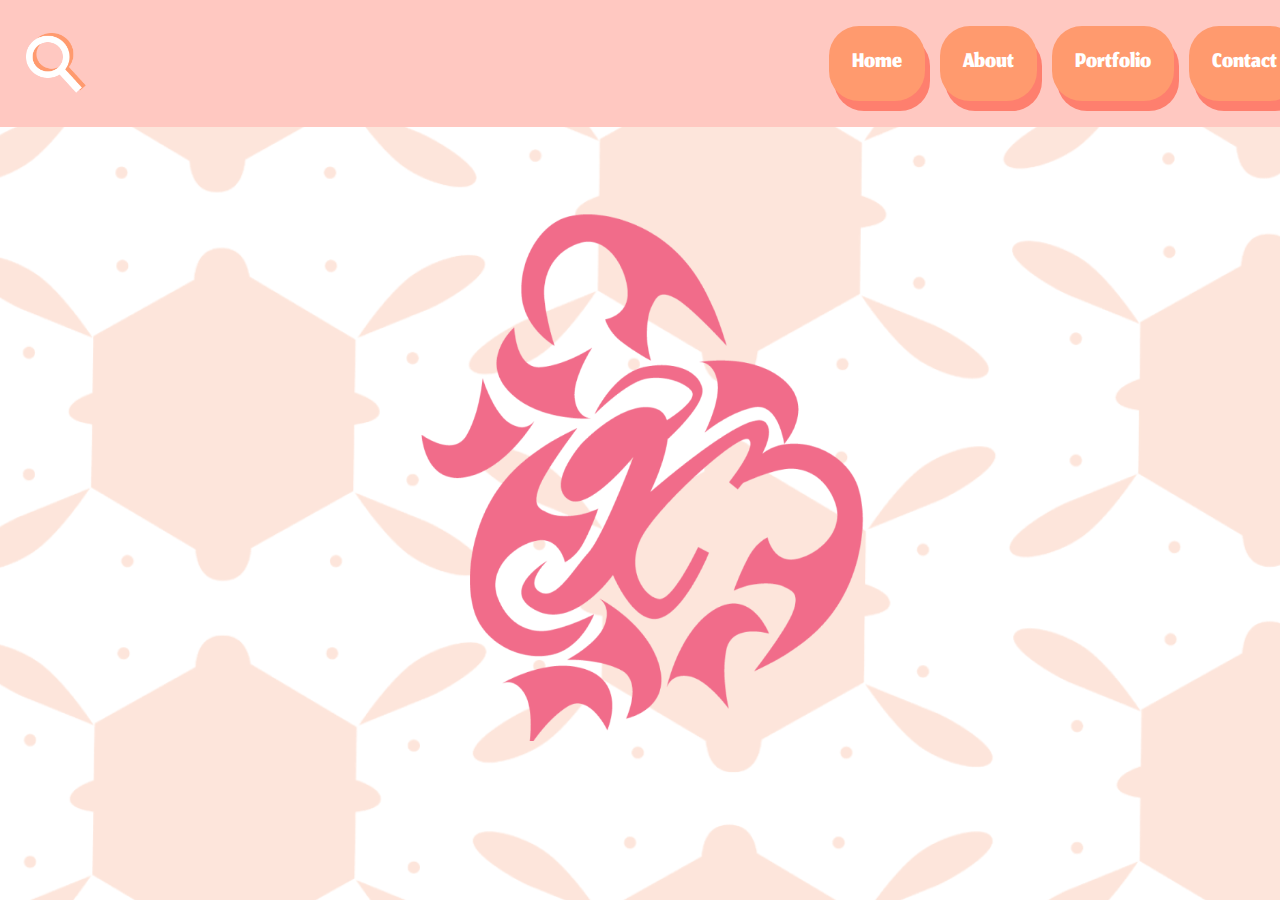
<file: index.html>
<!DOCTYPE html>
<html lang="en">

<head>
  <meta charset="UTF-8">
  <meta name="viewport" content="width=device-width, initial-scale=1.0">
  <meta http-equiv="X-UA-Compatible" content="ie=edge">
  <title>Kaitlyn | Home</title>
  <link rel="icon" type="image/x-icon" href="apple-icon.png">
  <link rel="stylesheet" href="css/style.css">
</head>

<body>

  <!-- Header -->
  <header>
    <div class="header_centered">
      <img src="img/Search.png" class="searchicon" onclick="myFunction()">


      <nav>
        <ul>
          <li><a href="index.html">Home</a></li>
          <li><a href="about.html">About</a></li>
          <li><a href="portfolio.html">Portfolio</a></li>
          <li><a href="contact.html">Contact</a></li>
        </ul>
      </nav>

      <span style="font-size:40px;cursor:pointer;position:relative;top:6px;" onclick="openNav()" class="mobilemenu">&#9776;</span>

    </div>

  </header>
  <!-- End Header -->

  <div id="mySidenav" class="sidenav">
    <a href="javascript:void(0)" class="closebtn" onclick="closeNav()">&times;</a>
    <a href="index.html">Home</a>
    <a href="about.html">About</a>
    <a href="portfolio.html">Portfolio</a>
    <a href="contact.html">Contact</a>
  </div>

 


  <section>

    <div class="logobg">
      <img src="img/Logo1.png"
      style="width:500px;height:550px;">

    </div>

  </section>

  <script src="https://ajax.googleapis.com/ajax/libs/jquery/3.7.1/jquery.min.js"></script>
  <script src="js/index.js"></script>
</body>

</html>
</file>
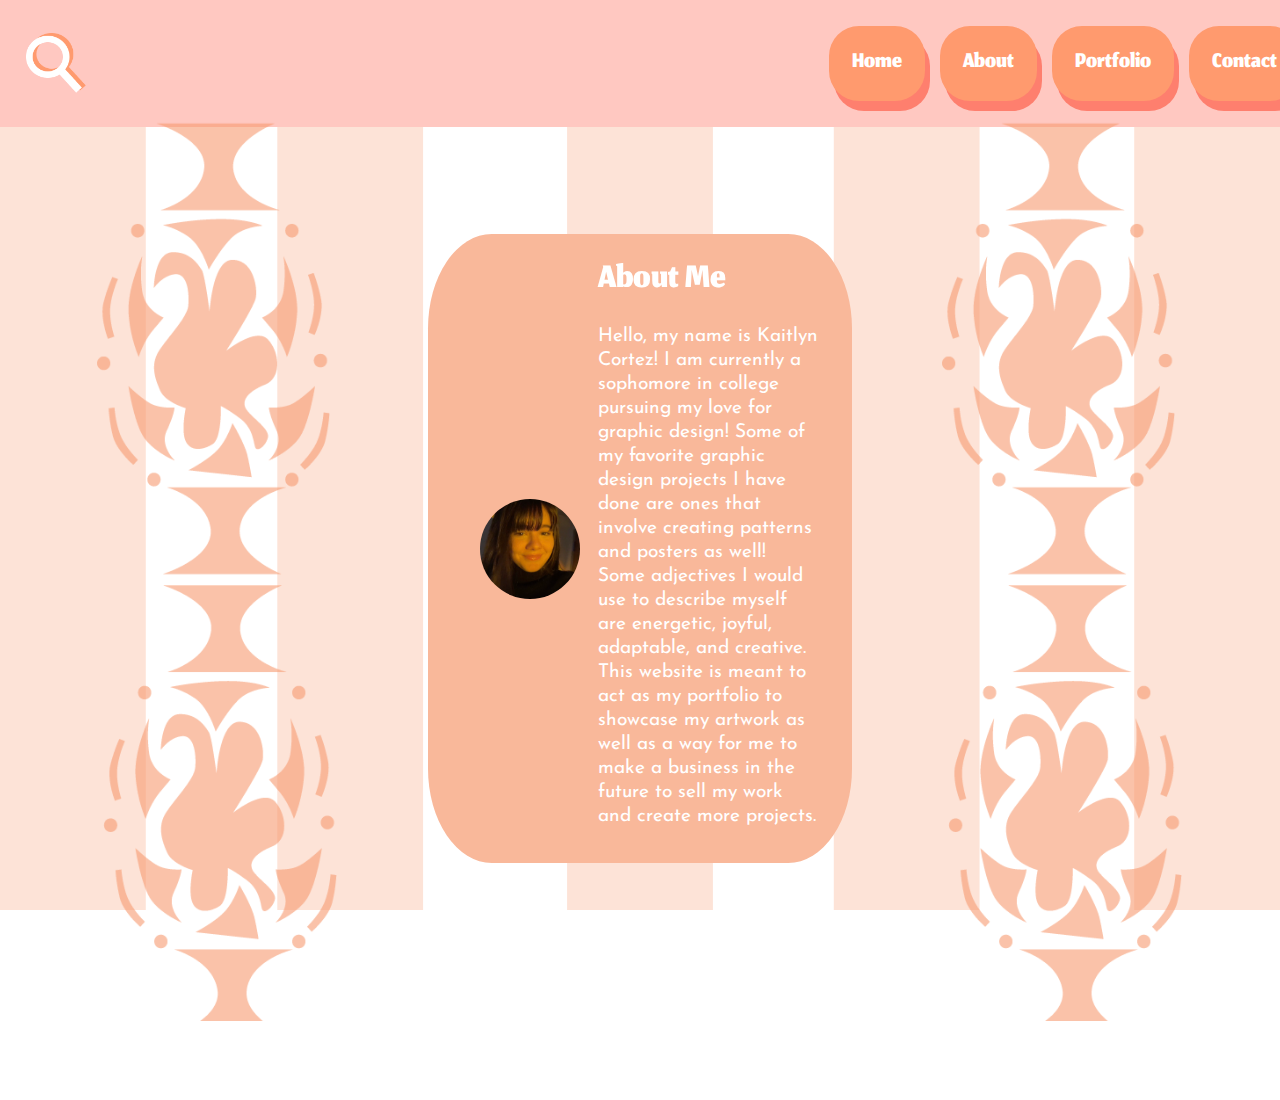
<file: about.html>
<!DOCTYPE html>
<html lang="en">
  <head>
    <meta charset="UTF-8">
    <meta name="viewport" content="width=device-width, initial-scale=1.0">
    <meta http-equiv="X-UA-Compatible" content="ie=edge">
    <title>Kaitlyn | About Me</title>
    <link rel="icon" type="image/x-icon" href="apple-icon.png">
    <link rel="stylesheet" href="css/style.css">
  </head>

  <body id="stripedbg">

   <!-- Header -->
  <header>
    <div class="header_centered">
      <img src="img/Search.png" class="searchicon" onclick="myFunction()">


      <nav>
        <ul>
          <li><a href="index.html">Home</a></li>
          <li><a href="about.html">About</a></li>
          <li><a href="portfolio.html">Portfolio</a></li>
          <li><a href="contact.html">Contact</a></li>
        </ul>
      </nav>

      <span style="font-size:40px;cursor:pointer;position:relative;top:6px;" onclick="openNav()" class="mobilemenu">&#9776;</span>

    </div>

  </header>
  <!-- End Header -->

  <div id="mySidenav" class="sidenav">
    <a href="javascript:void(0)" class="closebtn" onclick="closeNav()">&times;</a>
    <a href="index.html">Home</a>
    <a href="about.html">About</a>
    <a href="portfolio.html">Portfolio</a>
    <a href="contact.html">Contact</a>
  </div>

  <section class="aboutme">
    <div class="horizontallayout">

    <div class="sidepatterns">
      <img src="img/Group 1-2.png" >
    </div>

    <div id="center_about">
      <img src="img/Profile.jpg">  

      <div class="verticalme">
      <h2>About Me</h2>
    <p1>
        Hello, my name is Kaitlyn Cortez! I am currently a sophomore in college pursuing my love for graphic design! Some of my favorite graphic design projects I have done are ones that involve creating patterns and posters as well! Some adjectives I would use to describe myself are energetic, joyful, adaptable, and creative. 
        This website is meant to act as my portfolio to showcase my artwork as well as a way for me to make a business in the future to sell my work and create more projects. 
    </p1>

  
    
  </div>

  
    </div>

    <div class="sidepatterns">
      <img src="img/Group 1-2.png" >
    </div>
  </div>

  <div class="bottom_pattern">
  </div>

  </section>





	<script src="js/index.js"></script> 
  </body>
</html>
</file>
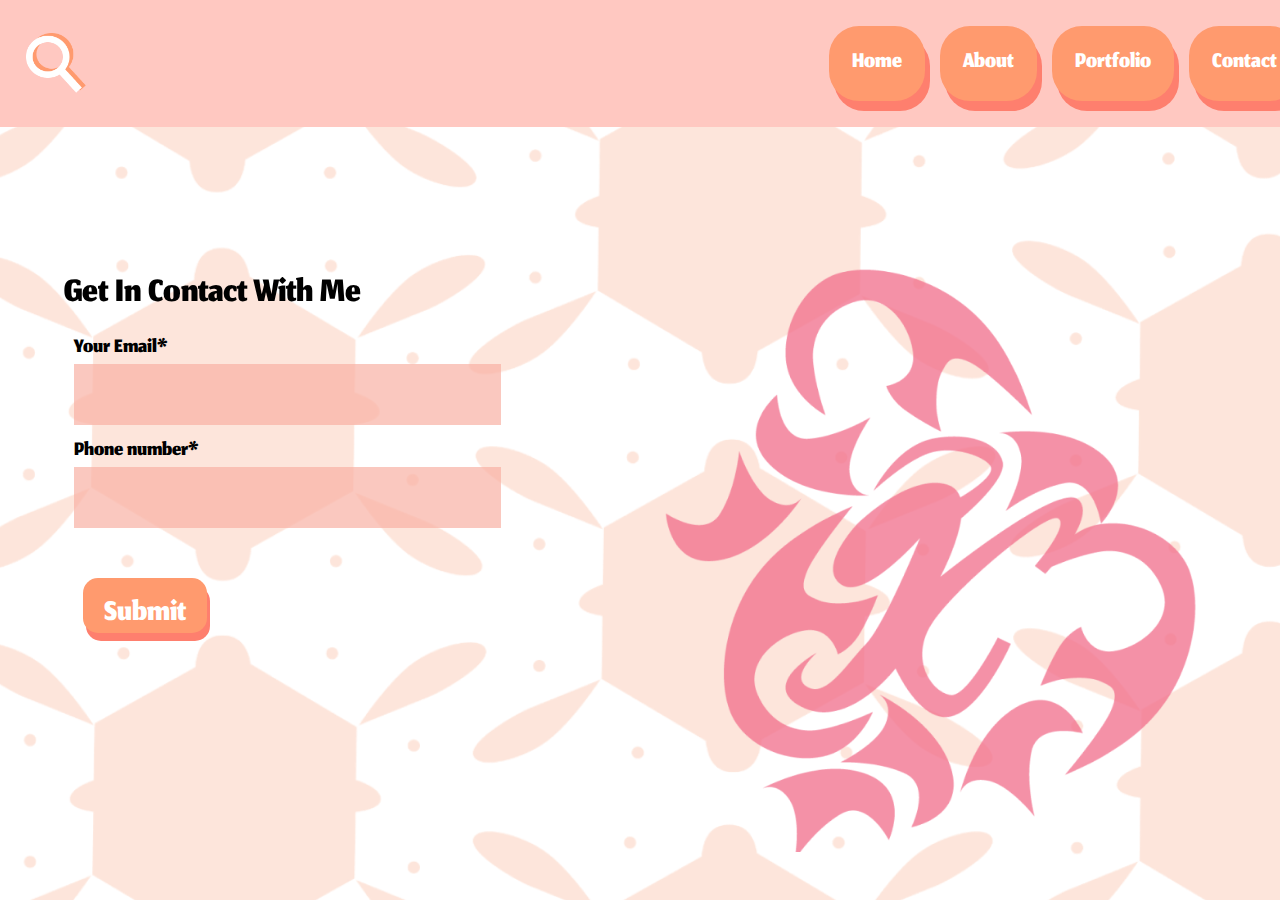
<file: contact.html>
<!DOCTYPE html>
<html lang="en">
  <head>
    <meta charset="UTF-8">
    <meta name="viewport" content="width=device-width, initial-scale=1.0">
    <meta http-equiv="X-UA-Compatible" content="ie=edge">
    <title>Kaitlyn | Contact</title>
    <link rel="icon" type="image/x-icon" href="apple-icon.png">
    <link rel="stylesheet" href="css/style.css">
  </head>

  <body>

   <!-- Header -->
  <header>
    <div class="header_centered">
      <img src="img/Search.png" class="searchicon" onclick="myFunction()">



      <nav>
        <ul>
          <li><a href="index.html">Home</a></li>
          <li><a href="about.html">About</a></li>
          <li><a href="portfolio.html">Portfolio</a></li>
          <li><a href="contact.html">Contact</a></li>
        </ul>
      </nav>

      <span style="font-size:40px;cursor:pointer;position:relative;top:6px;" onclick="openNav()" class="mobilemenu">&#9776;</span>

    </div>

  </header>
  <!-- End Header -->

  <div id="mySidenav" class="sidenav">
    <a href="javascript:void(0)" class="closebtn" onclick="closeNav()">&times;</a>
    <a href="index.html">Home</a>
    <a href="about.html">About</a>
    <a href="portfolio.html">Portfolio</a>
    <a href="contact.html">Contact</a>
  </div>
  
  <section id="#contactpage">

    <div class="horizontallayout_contact">

    <div class="contactbox">
      <h2>Get In Contact With Me</h2>
     
      <form action="/action_page.php">
        <label for="fname">Your Email* </label><br>
        <input type="text" id="email" name="email" size="50"><br>
        <label for="lname">Phone number*</label><br>
        <input type="text" id="phone" name="phone" size="50"><br><br>
        <input type="submit" value="Submit" class="sendbutton">
      </form> 


    </div>

    
    <div class="logobg contactlogo">
      <img src="img/Logo1.png" width="500" height="500">

    </div>

  </div>

       
    
  <div class="bottom_pattern">
  </div>
  
  </section>


	<script src="js/index.js"></script> 
  </body>
</html>
</file>
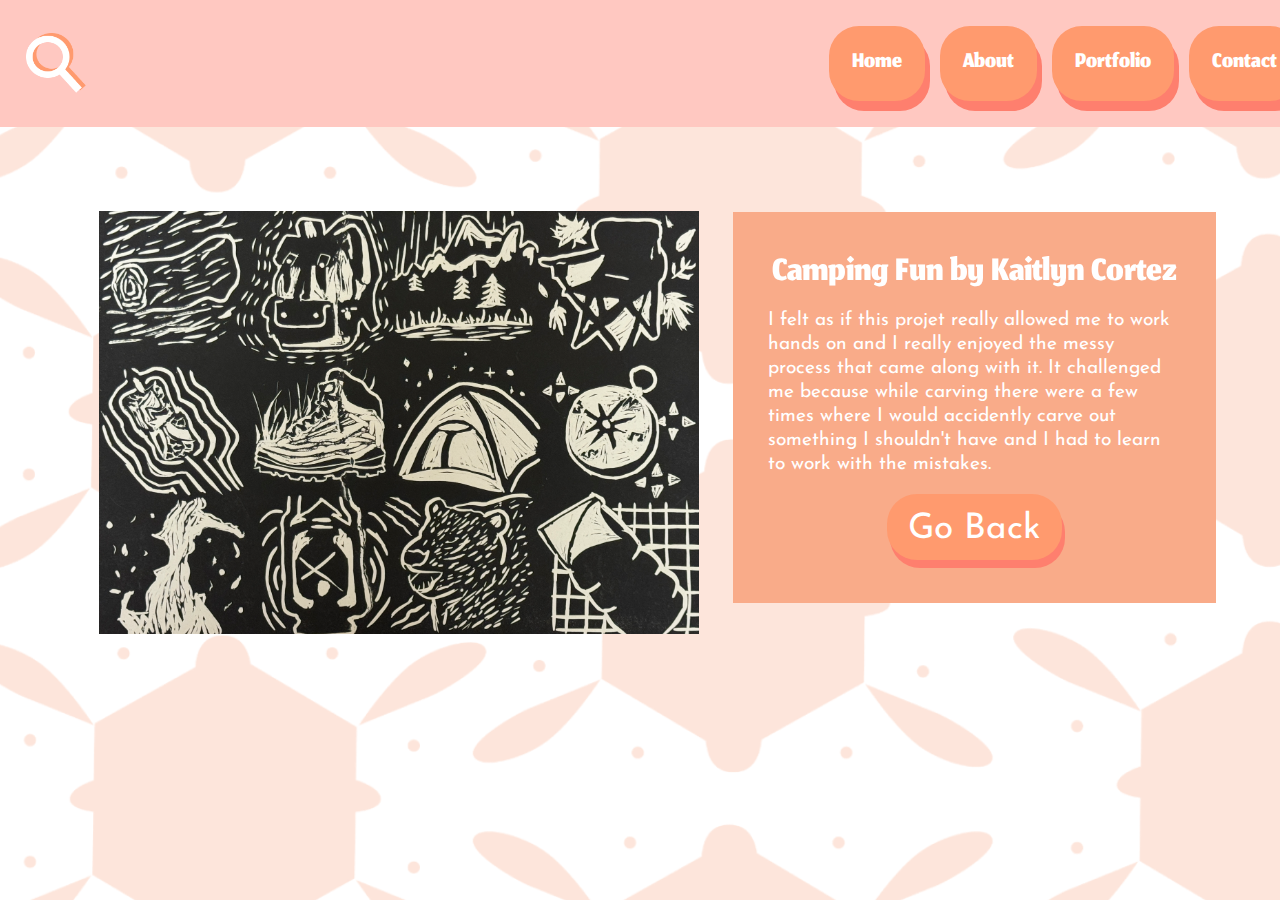
<file: portfolio_1.html>
<!DOCTYPE html>
<html lang="en">

<head>
  <meta charset="UTF-8">
  <meta name="viewport" content="width=device-width, initial-scale=1.0">
  <meta http-equiv="X-UA-Compatible" content="ie=edge">
  <title>HTML 5 Boilerplate</title>
  <link rel="icon" type="image/x-icon" href="favicon.ico">
  <link rel="stylesheet" href="css/style.css">
</head>

<body>

  <!-- Header -->
  <header>
    <div class="header_centered">
      <img src="img/Search.png" class="searchicon" onclick="myFunction()">


      <nav>
        <ul>
          <li><a href="index.html">Home</a></li>
          <li><a href="about.html">About</a></li>
          <li><a href="portfolio.html">Portfolio</a></li>
          <li><a href="contact.html">Contact</a></li>
        </ul>
      </nav>

      <span style="font-size:40px;cursor:pointer;position:relative;top:6px;" onclick="openNav()" class="mobilemenu">&#9776;</span>

    </div>

  </header>
  <!-- End Header -->

  <div id="mySidenav" class="sidenav">
    <a href="javascript:void(0)" class="closebtn" onclick="closeNav()">&times;</a>
    <a href="index.html">Home</a>
    <a href="about.html">About</a>
    <a href="portfolio.html">Portfolio</a>
    <a href="contact.html">Contact</a>
  </div>


  <section>

    <div class="horizontallayout pushme">
 
        <div class="portfolio_spotlight">
          <img src="img/Cortez_Kaitlyn_CampingFun_FA1.jpg">
        </div>


        <div class="work_description">
          <h1> Camping Fun by Kaitlyn Cortez</h1>
          <p class="printmaking_large"> I felt as if this projet really allowed me to work hands on and I really enjoyed the messy process that came along with it. It challenged me because while carving there were a few times where I would accidently carve out something I shouldn't have and I had to learn to work with the mistakes. </p>

          <p class="printmaking_small">This project was created in my Printmaking class. When I first started this project I decided on a camping theme. Then, I drew out twelve items that reminded me of camping. Then, these images were transferred on to a linoleum block by running it through a press. Then I had to carve out the images. Finally, I had to ink the block, place a piece of paper on top and run it through the press.</p>
          <button><a href="portfolio.html">Go Back</a></button>
        </div>

    </div>


  </section>



  <script src="js/index.js"></script>
</body>

</html>
</file>
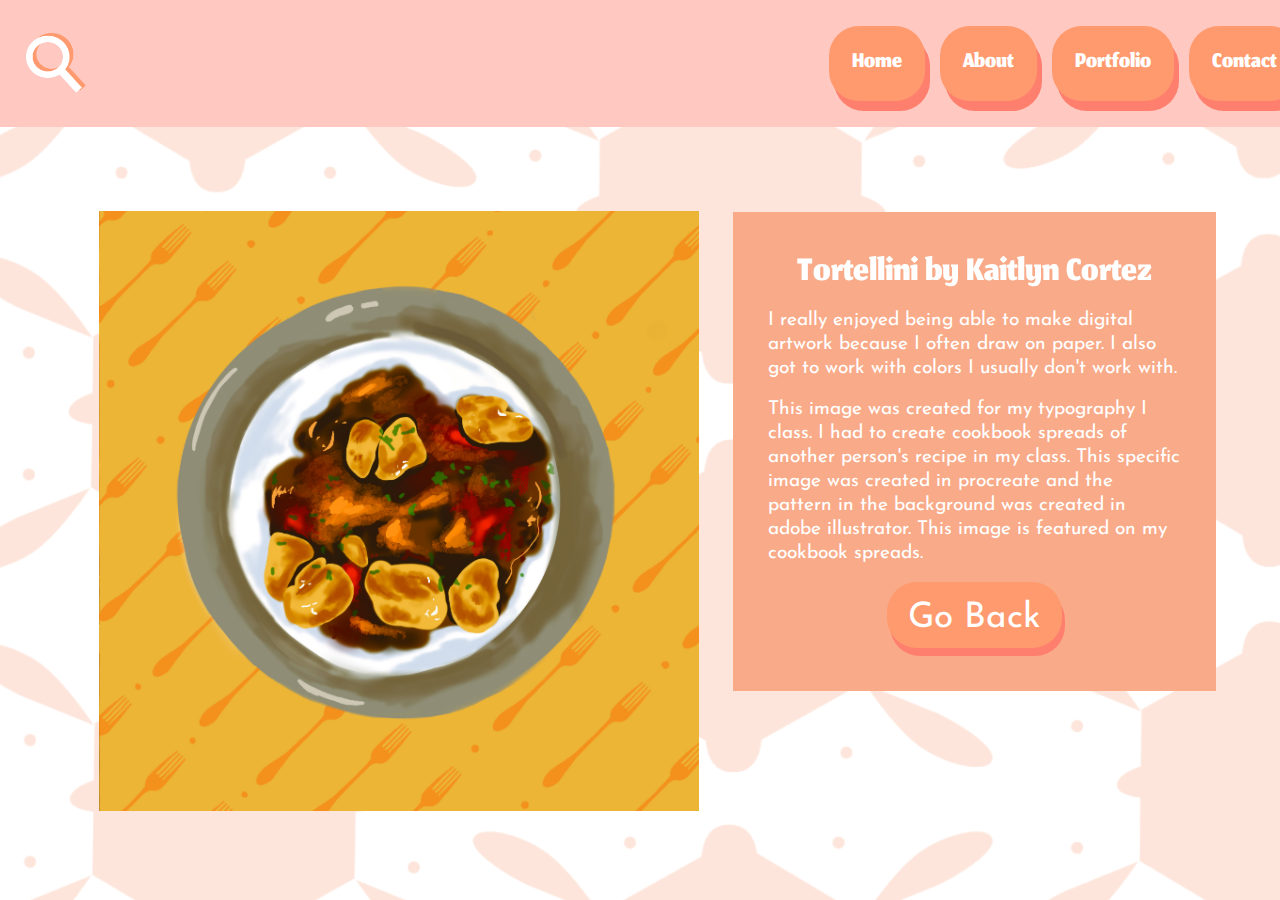
<file: portfolio_2.html>
<!DOCTYPE html>
<html lang="en">

<head>
  <meta charset="UTF-8">
  <meta name="viewport" content="width=device-width, initial-scale=1.0">
  <meta http-equiv="X-UA-Compatible" content="ie=edge">
  <title>HTML 5 Boilerplate</title>
  <link rel="icon" type="image/x-icon" href="favicon.ico">
  <link rel="stylesheet" href="css/style.css">
</head>

<body>

  <!-- Header -->
  <header>
    <div class="header_centered">
      <img src="img/Search.png" class="searchicon" onclick="myFunction()">


      <nav>
        <ul>
          <li><a href="index.html">Home</a></li>
          <li><a href="about.html">About</a></li>
          <li><a href="portfolio.html">Portfolio</a></li>
          <li><a href="contact.html">Contact</a></li>
        </ul>
      </nav>

      <span style="font-size:40px;cursor:pointer;position:relative;top:6px;" onclick="openNav()" class="mobilemenu">&#9776;</span>

    </div>

  </header>
  <!-- End Header -->

  <div id="mySidenav" class="sidenav">
    <a href="javascript:void(0)" class="closebtn" onclick="closeNav()">&times;</a>
    <a href="index.html">Home</a>
    <a href="about.html">About</a>
    <a href="portfolio.html">Portfolio</a>
    <a href="contact.html">Contact</a>
  </div>


  <section>

    <div class="horizontallayout pushme">
 
        <div class="portfolio_spotlight">
          <img src="img/Cortez_Cookbook_Page_5.jpg">
        </div>


        <div class="work_description">
          <h2>Tortellini by Kaitlyn Cortez</h2>
          
          <p class="tortellini_large">
            I really enjoyed being able to make digital artwork because I often draw on paper. I also got to work with colors I usually don't work with.
          </p>

          <p class="tortellini_small">
            This image was created for my typography I class. I had to create cookbook spreads of another person's recipe in my class. This specific image was created in procreate and the pattern in the background was created in adobe illustrator. This image is featured on my cookbook spreads.
          </p>

          
          <button><a href="portfolio.html">Go Back</a></button>
        </div>

    </div>


  </section>


  <script src="js/index.js"></script>
</body>

</html>
</file>
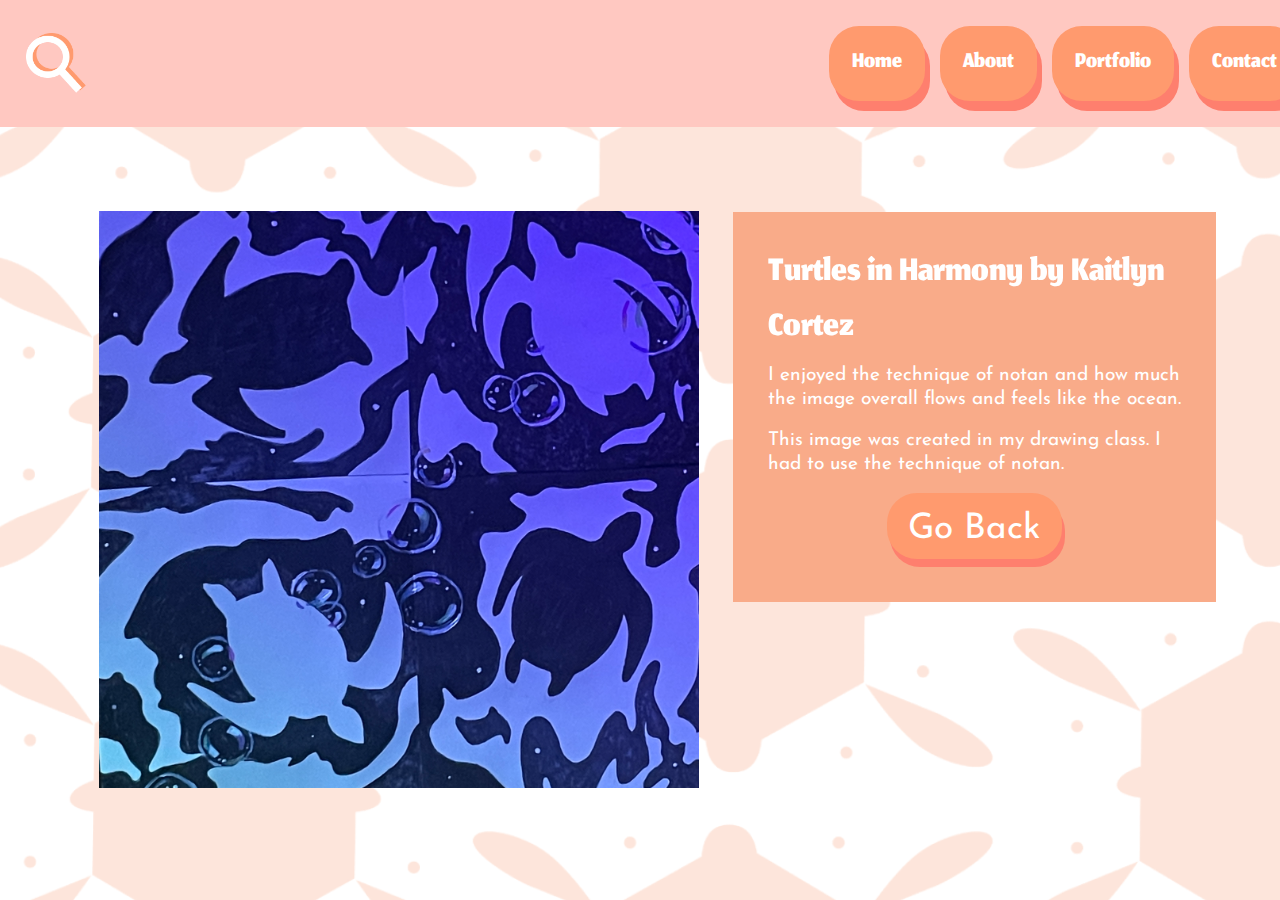
<file: portfolio_3.html>
<!DOCTYPE html>
<html lang="en">

<head>
  <meta charset="UTF-8">
  <meta name="viewport" content="width=device-width, initial-scale=1.0">
  <meta http-equiv="X-UA-Compatible" content="ie=edge">
  <title>HTML 5 Boilerplate</title>
  <link rel="icon" type="image/x-icon" href="favicon.ico">
  <link rel="stylesheet" href="css/style.css">
</head>

<body>

  <!-- Header -->
  <header>
    <div class="header_centered">
      <img src="img/Search.png" class="searchicon" onclick="myFunction()">


      <nav>
        <ul>
          <li><a href="index.html">Home</a></li>
          <li><a href="about.html">About</a></li>
          <li><a href="portfolio.html">Portfolio</a></li>
          <li><a href="contact.html">Contact</a></li>
        </ul>
      </nav>

      <span style="font-size:40px;cursor:pointer;position:relative;top:6px;" onclick="openNav()" class="mobilemenu">&#9776;</span>

    </div>

  </header>
  <!-- End Header -->

  <div id="mySidenav" class="sidenav">
    <a href="javascript:void(0)" class="closebtn" onclick="closeNav()">&times;</a>
    <a href="index.html">Home</a>
    <a href="about.html">About</a>
    <a href="portfolio.html">Portfolio</a>
    <a href="contact.html">Contact</a>
  </div>


  <section>

    <div class="horizontallayout pushme">
 
        <div class="portfolio_spotlight">
          <img src="img/Turles.jpg">
        </div>


        <div class="work_description">
          <h3>Turtles in Harmony by Kaitlyn Cortez</h3>
          
          <p class="turtles_large">
            I enjoyed the technique of notan and how much the image overall flows and feels like the ocean. 
          </p>

          <p class="turtles_small">
            This image was created in my drawing class. I had to use the technique of notan.
          </p>
         
          <button><a href="portfolio.html">Go Back</a></button>
        </div>

    </div>


  </section>



  <script src="js/index.js"></script>
</body>

</html>
</file>
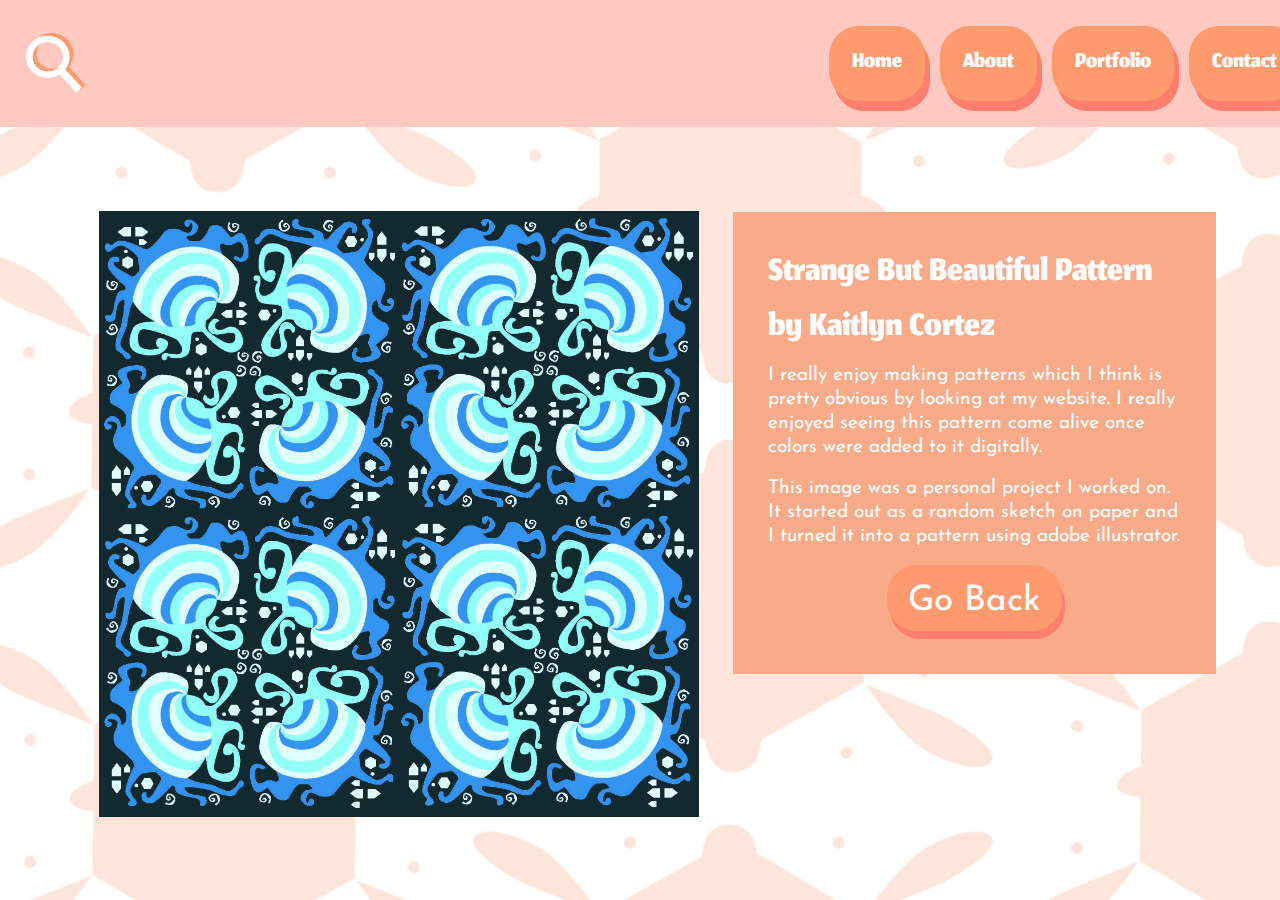
<file: portfolio_4.html>
<!DOCTYPE html>
<html lang="en">

<head>
  <meta charset="UTF-8">
  <meta name="viewport" content="width=device-width, initial-scale=1.0">
  <meta http-equiv="X-UA-Compatible" content="ie=edge">
  <title>HTML 5 Boilerplate</title>
  <link rel="icon" type="image/x-icon" href="favicon.ico">
  <link rel="stylesheet" href="css/style.css">
</head>

<body>

  <!-- Header -->
  <header>
    <div class="header_centered">
      <img src="img/Search.png" class="searchicon" onclick="myFunction()">


      <nav>
        <ul>
          <li><a href="index.html">Home</a></li>
          <li><a href="about.html">About</a></li>
          <li><a href="portfolio.html">Portfolio</a></li>
          <li><a href="contact.html">Contact</a></li>
        </ul>
      </nav>

      <span style="font-size:40px;cursor:pointer;position:relative;top:6px;" onclick="openNav()" class="mobilemenu">&#9776;</span>

    </div>

  </header>
  <!-- End Header -->

  <div id="mySidenav" class="sidenav">
    <a href="javascript:void(0)" class="closebtn" onclick="closeNav()">&times;</a>
    <a href="index.html">Home</a>
    <a href="about.html">About</a>
    <a href="portfolio.html">Portfolio</a>
    <a href="contact.html">Contact</a>
  </div>

  <section>

    <div class="horizontallayout pushme">
 
        <div class="portfolio_spotlight">
          <img src="img/PatternFinal.jpg">
        </div>


        <div class="work_description">
          <h4>Strange But Beautiful Pattern by Kaitlyn Cortez </h4>

          <p class="beautifulpattern_large">
            I really enjoy making patterns which I think is pretty obvious by looking at my website. I really enjoyed seeing this pattern come alive once colors were added to it digitally. 
          </p>

          <p class="beautifulpattern_small">
            This image was a personal project I worked on. It started out as a random sketch on paper and I turned it into a pattern using adobe illustrator.
          </p>

          
          <button><a href="portfolio.html">Go Back</a></button>
        </div>

    </div>


  </section>


  <script src="js/index.js"></script>
</body>

</html>
</file>
<file: css/style.css>
@import url('https://fonts.googleapis.com/css2?family=Jomhuria&family=Josefin+Sans:ital,wght@0,100..700;1,100..700&display=swap');

/* Start writing your CSS */

/* http://meyerweb.com/eric/tools/css/reset/ 
   v2.0 | 20110126
   License: none (public domain)
*/

html,
body,
div,
span,
applet,
object,
iframe,
h1,
h2,
h3,
h4,
h5,
h6,
p,
blockquote,
pre,
a,
abbr,
acronym,
address,
big,
cite,
code,
del,
dfn,
em,
img,
ins,
kbd,
q,
s,
samp,
small,
strike,
strong,
sub,
sup,
tt,
var,
b,
u,
i,
center,
dl,
dt,
dd,
ol,
ul,
li,
fieldset,
form,
label,
legend,
table,
caption,
tbody,
tfoot,
thead,
tr,
th,
td,
article,
aside,
canvas,
details,
embed,
figure,
figcaption,
footer,
header,
hgroup,
menu,
nav,
output,
ruby,
section,
summary,
time,
mark,
audio,
video {
    margin: 0;
    padding: 0;
    border: 0;
    font-size: 100%;
    font: inherit;
    vertical-align: baseline;
}

/* HTML5 display-role reset for older browsers */
article,
aside,
details,
figcaption,
figure,
footer,
header,
hgroup,
menu,
nav,
section {
    display: block;
}

body {
    line-height: 1;
}

ol,
ul {
    list-style: none;
}

blockquote,
q {
    quotes: none;
}

blockquote:before,
blockquote:after,
q:before,
q:after {
    content: '';
    content: none;
}

table {
    border-collapse: collapse;
    border-spacing: 0;
}

/* Main Styles */

body {
    background-image: url('../img/patternbackground.png');
    background-repeat: no-repeat;
    background-attachment: fixed;
    background-size: cover;
    overflow-x: hidden;
    font-family: "Jomhuria", serif;
    font-size: 2rem;
}

.sidenav {
    display: none;
}

span.mobilemenu {
    display: none;
}

#stripedbg {
    background-image: url('../img/stripebackground.png');
    background-repeat: no-repeat;
    background-attachment: fixed;
    background-size: cover;
}


header {
    display: flex;
    justify-content: space-between;
    align-items: center;
    flex-direction: row;
    width: 100%;
    background-color: #FFC8C1;
    padding: 2%;
}

.header_centered {
    display: flex;
    justify-content: space-between;
    align-items: center;
    flex-direction: row;
    width: 90%;
}

nav {
    display: flex;
    justify-content: space-evenly;
    align-items: center;
    flex-direction: row;
    width: 30%;
    position: relative;
    right: 2rem;
}

nav ul {
    display: flex;
    justify-content: space-evenly;
    align-items: center;
    flex-direction: row;
}

nav ul li {
    background-color: #FF9A6E;
    padding: 7% 8%;
    font-size: 2.2rem;
    box-shadow: 5px 10px #FE7F6E;
    border-radius: 30px;
}

nav ul li a {
    text-decoration: none;
    color: #fff;
}

nav ul li+li {
    margin-left: 15px;
}

.searchicon {
    width: 60px;
    height: 60px;
    cursor: -webkit-grab;
    cursor: grab;
}

/* Main Style */

section {
    display: flex;
    justify-content: center;
    align-items: center;
    margin: 0 auto;
    position: relative;
    width: 100%;
    flex-direction: column;
    flex-wrap: wrap;
}

.horizontallayout {
    display: flex;
    justify-content: space-between;
    align-items: flex-start;
    margin: 0 auto;
    position: relative;
    width: 90%;
    flex-direction: row;
    top: 50px;
}

.horizontallayout_portfolio {
    display: flex;
    justify-content: space-between;
    align-items: flex-start;
    margin: 0 auto;
    position: relative;
    width: 90%;
    flex-direction: row;
    top: 50px;
}

.horizontallayout_contact {
    display: flex;
    justify-content: space-between;
    align-items: flex-start;
    margin: 0 auto;
    position: relative;
    width: 90%;
    flex-direction: row;
    top: 50px;
}

.contactlogo img {
    width: 600px;
    height: auto;
    margin: 10px 0;
    opacity: 0.75;
}

/* Homepage styles */

.logobg {
    display: flex;
    justify-content: center;
    align-items: center;
    margin: 5%;
    width: 40%;
    size: 500px;
    transition: ease-in 3s;
}

/* About Page Styles */

.aboutme {
    display: flex;
    justify-content: center;
    align-items: center;
    width: 100%;
    margin: 0 auto;
    flex-direction: column;
    flex-wrap: nowrap; 
    
}

.sidepatterns {
    display: flex;
    justify-content: flex-start;
    align-items: center;
    margin: 0 auto;
    margin-top: 0px;
    position: relative;
    padding: 1%;
    width: 25%;
    top: -67px;
}

.sidepatterns img {
    height: 900px;
    margin-top: 0;
    margin: 0 auto;
    padding-top: 0px;
}

#center_about {
    display: flex;
    justify-content: space-between;
    align-items: center;
    margin: 5%;
    position: relative;
    background-color: #F9B89A;
    border-radius: 15%;
    color: #fff;
    font-size: 1.2rem;
    line-height: 1.5rem;
    width: 80%;
    padding: 3%;
   
}

.center_about p {
    margin: 2% 0%;
    font-size: 1.2rem;
    line-height: 1.5rem;
    font-family: "Josefin Sans", sans-serif;
}

.verticalme{
    display: flex;
    justify-content: flex-start;
    align-items: flex-start;
    flex-direction: column;
    flex-wrap: nowrap;
    margin: 0 auto;
    font-family: "Josefin Sans", sans-serif;
}

.verticalme p{
    
        margin: 2% 0%;
        font-size: 1.2rem;
        line-height: 1.5rem;
        font-family: "Josefin Sans", sans-serif;

}

.verticalme h2{
    margin-bottom: 2rem;
    font-family: "Jomhuria", serif;
}

#center_about img {
    width: 100px;
    height: auto;
    border-radius: 50%;
    margin: 5%; 
}

.bottom_pattern{
    display: none;
}

/* Portfolio Homepage Styles */

.scroll_list {
    display: flex;
    justify-content: center;
    align-items: center;
    margin: 0 auto;
    flex-direction: column;
    width: 400px;
    padding: 5%;
}


.scroll_results {
    display: flex;
    justify-content: center;
    align-items: center;
    margin: 0 auto;
    flex-direction: column;
    width: 500px;
    padding: 5%;
    position: -webkit-sticky;
    position: sticky;
    top: 0;
}

.scroll_list_small{
    display: none;
}

.scroll_list img,
.scroll_result img {
    width: 100%;
    height: auto;
}

.work_thumbnail,
.work_preview {
    display: flex;
    justify-content: center;
    align-items: center;
    margin: 2%;
    position: relative;
    flex-direction: column;
    background-color: #F9AB89;
    color: #fff;
    padding: 3%;
}

.work_preview p {
    margin: 2% 0%;
    font-size: 1.2rem;
    line-height: 1.5rem;
    font-family: "Josefin Sans", sans-serif;
}

.work_description p {
    margin: 2% 0%;
    font-size: 1.2rem;
    line-height: 1.5rem;
    font-family: "Josefin Sans", sans-serif;
}

.work_preview button {
    background-color: #FF9A6E;
    padding: 3% 5%;
    font-size: 2.2rem;
    box-shadow: 3px 8px #FE7F6E;
    border-radius: 30px;
    color: #fff;
    border: #FF9A6E;
    margin: 2%;
}

.work_preview button a {
    text-decoration: none;
    color: #fff;
    font-family: "Josefin Sans", sans-serif;
}


/* portfolio pages */

.portfolio_spotlight{
    display: flex;
    justify-content: center;
    align-items: center;
    flex-direction: column;
    flex-wrap: nowrap;
    margin: 0 auto;
    padding: 3%;
}


.portfolio_spotlight img{
    width: 600px;
    height: auto;
}

.work_description{
    display: flex;
    justify-content: center;
    align-items: center;
    margin: 0 auto;
    position: relative;
    flex-direction: column;
    background-color: #F9AB89;
    color: #fff;
    padding: 3%;
    position: relative;
    top: 35px;
}

.work_description button {
    background-color: #FF9A6E;
    padding: 3% 5%;
    font-size: 2.2rem;
    box-shadow: 3px 8px #FE7F6E;
    border-radius: 30px;
    color: #fff;
    border: #FF9A6E;
    margin: 2%;
}

.work_description button a {
    text-decoration: none;
    color: #fff;
    font-family: "Josefin Sans", sans-serif;
}

h1 {
    font-size: 55px;
}

h2 {
    font-size: 55px;
}

h3 {
    font-size: 55px;
}

h4 {
    font-size: 55px;
}

h5 {
    font-size: 55px;
}



#work2 {
    display: none;
}

#work3 {
    display: none;
}

#work4 {
    display: none;
}

#work5 {
    display: none;
}

.printmaking_small{
    display: none;
}




/* Contact Page Styles */


.contactbox {
    display: flex;
    justify-content: center;
    align-content: center;
    flex-direction: column;
    flex-wrap: nowrap;
    margin: 10px 0;
    position: relative;
    top: 80px;


}

.contactlogo img {
    width: 600px;
    height: auto;
    margin: 10px 0;
    opacity: 0.75;
}

.sendbutton {
    background-color: #FF9A6E;
    padding: 3% 5%;
    font-size: 2.2rem;
    box-shadow: 3px 8px #FE7F6E;
    border-radius: 15px;
    color: #fff;
    border: #FF9A6E;
    margin: 2%;
    font-family: "Jomhuria", serif;
    font-size: 3rem;
}

form{
    margin: 10px;
}

input{
    background-color: rgba(248, 177, 164, .7);
    height: 55px;
    padding: 3px 5px;
    border: none;
    margin-bottom: 10px;
}

/* Media Queries */

@media (max-width: 1024px) {

    nav {
        display: flex;
        justify-content: space-evenly;
        align-items: center;
        flex-direction: row;
        width: 30%;
        position: relative;
        right: 8rem;
    }

    .horizontallayout {
        display: flex;
        justify-content: space-between;
        align-items: flex-start;
        margin: 0 auto;
        position: relative;
        width: 95%;
        flex-direction: row;
        top: 50px;
        position: relative;
        right: 80px;
    }

    .sidepatterns {
    display: none;
    }

    .bottom_pattern {
        height: 220px;
        display: block;
        position: fixed;
        bottom: 0;
        width: 100vw;
        background-image: url('../img/BottomPattern.png');
        background-position: center;
        background-repeat: no-repeat;
        background-size: cover;
    }

    #center_about {
        display: flex;
        justify-content: space-between;
        align-items: center;
        margin: 5%;
        position: relative;
        background-color: #F9B89A;
        border-radius: 15%;
        color: #fff;
        font-size: 1.2rem;
        line-height: 1.5rem;
        width: 80%;
        padding: 3%;
        font-family: "Josefin Sans", sans-serif;
        position: relative;
        right: -84px;
        height: 400px;
    }

    
    #center_about img{
        width: 200px;
    }

    .contactlogo img {
        width: 500px;
        height: auto;
        margin: 10px 0;
        opacity: 0.75;
    }

    .portfolio_spotlight img{
        width: 400px;
        height: auto;
    }

    .work_description {
        display: flex;
        justify-content: center;
        align-items: center;
        margin: 0 auto;
        position: relative;
        flex-direction: column;
        background-color: #F9AB89;
        color: #fff;
        padding: 3%;
        position: relative;
        top: 28px;
    }

    .pushme{
        position: relative;
        left: 0px;
    }

}

@media screen and (max-width: 745px) {
    nav {
        display: flex;
        justify-content: space-evenly;
        align-items: center;
        flex-direction: row;
        width: 30%;
        position: relative;
        right: 14rem;
    }

    .logobg img {
        width: 1000px;
    }

    .sidepatterns {
        display: flex;
        justify-content: flex-start;
        align-items: center;
        margin: 0 auto;
        margin-top: 0px;
        position: relative;
        padding: 1%;
        width: 5%;
        top: -62px;
        left: -30px;
    }

    #center_about {
        display: flex;
        justify-content: space-between;
        align-items: center;
        margin: 5%;
        position: relative;
        background-color: #F9B89A;
        border-radius: 15%;
        color: #fff;
        font-size: 1.2rem;
        line-height: 1.5rem;
        width: 90%;
        padding: 3%;
        font-family: "Josefin Sans", sans-serif;
        z-index: 1;
    }

    .scroll_list {
        display: flex;
        justify-content: center;
        align-items: center;
        margin: 0 auto;
        flex-direction: column;
        width: 100px;
        padding: 5%;
    }


    .scroll_results {
        display: flex;
        justify-content: center;
        align-items: center;
        margin: 0 auto;
        flex-direction: column;
        width: 200px;
        padding: 5%;
        position: -webkit-sticky;
        position: sticky;
        top: 0;
    }

    .scroll_list img {
        width: 200px;
        height: auto;
    }

    .scroll_result img {
        width: 300px;
        height: auto;
    }

    .horizontallayout_portfolio {
        display: flex;
        justify-content: space-between;
        align-items: flex-start;
        margin: 0 auto;
        position: relative;
        width: 95%;
        flex-direction: row;
        top: 50px;
    }

    .work_preview {
        width: 430px;
    }

    .work_preview img {
        width: 100%;
    }

    .scroll_list {
        width: 140px;
    }

    .scroll_results {
        display: flex;
        justify-content: center;
        align-items: center;
        margin: 0 auto;
        flex-direction: column;
        width: 350px;
        padding: 5%;
        position: -webkit-sticky;
        position: sticky;
        top: 0;
    }

    .logobg img {
        width: 350px;
    }

}

@media (max-width: 745px) {

    .horizontallayout_portfolio {
        display: flex;
        justify-content: space-between;
        align-items: flex-start;
        margin: 0 auto;
        position: relative;
        width: 95%;
        flex-direction: row;
        top: 50px;
    }

    .work_preview {
        width: 430px;
    }

    .work_preview img {
        width: 100%;
    }

    .scroll_list {
        width: 140px;
    }

    .scroll_results {
        display: flex;
        justify-content: center;
        align-items: center;
        margin: 0 auto;
        flex-direction: column;
        width: 350px;
        padding: 5%;
        position: -webkit-sticky;
        position: sticky;
        top: 0;
    }

    .logobg img {
        width: 1000px;
    }

    .sidepatterns {
        display: none;
    }

    #center_about {
        display: flex;
        justify-content: space-between;
        align-items: center;
        flex-direction: column;
        margin: 9%;
        padding: 10%;
        height: 20%;
        width: 440px;
    }

    .verticalme {
        display: flex;
        justify-content: flex-start;
        align-items: center;
        flex-direction: column;
        flex-wrap: nowrap;
        margin: 0 auto;
    }

    .horizontallayout_portfolio {
        display: flex;
        justify-content: space-between;
        align-items: flex-start;
        margin: 0 auto;
        position: relative;
        width: 95%;
        flex-direction: row;
        top: 50px;
    }

    .work_preview {
        width: 430px;
    }

    .work_preview img {
        width: 100%;
    }

    .scroll_list {
        width: 140px;
    }

    .horizontallayout {
        display: flex;
        justify-content: space-between;
        align-items: flex-start;
        margin: 0 auto;
        position: relative;
        width: 95%;
        flex-direction: column;
        top: 50px;
        position: relative;
        right: 80px;
    }

    .portfolio_spotlight img {
        width: 670px;
        height: auto;
    }



    .logobg img {
        width: 350px;
    }

    .printmaking_large{
        display: block;
    }
    .printmaking_small{
        display: none;
    }

    .tortellini_large{
        display: block;
    }
    .tortellini_small{
        display: none;
    }

    .turtles_large{
        display: block;
    }
    .turtles_small{
        display: none;
    }

    .beautifulpattern_large{
        display: block;
    }
    .beautifulpattern_small{
        display: none;
    }

    .monster_large{
        display: block;
    }
    .monster_small{
        display: none;
    }

}




@media (max-width: 430px) {

    nav {
        display: none;
    }

    span.mobilemenu {
        display: flex;
        color: #f1f1f1;
    }

    .sidenav {
        display: block;
        color: #f1f1f1;
    }

    .sidenav {
        height: 200%;
        width: 0;
        position: fixed;
        z-index: 1;
        top: 0;
        right: 0;
        background-color: #FF9A6E;
        overflow-x: hidden;
        transition: 0.5s;
        padding-top: 60px;
    }

    .sidenav a {
        padding: 8px 8px 8px 32px;
        text-decoration: none;
        font-size: 55px;
        color: #f1f1f1;
        display: block;
        transition: 0.3s;
    }

    .sidenav a:hover {
        color: #f1f1f1;
    }

    .sidenav .closebtn {
        position: absolute;
        top: 0;
        right: 25px;
        font-size: 36px;
        margin-left: 50px;
    }

    #center_about {
        display: flex;
        justify-content: space-between;
        align-items: center;
        flex-direction: column;
        margin: 9%;
        padding: 10%;
        height: 20%;
        width: 300px;
        position: relative;
        right: -58px;
        border-radius: 15px;
        z-index: 0;
    }

    #center_about img {
        width: 150px;
    }

    .logobg {
        width: 1000px;
        display: flex;
        justify-content: center;
        align-items: center;
        margin: 5%;
        width: 40%;
    }

    .scroll_list {
        display: none;
    }

    .scroll_list_small{
        display: flex;
        justify-content: center;
        align-items: center;
        margin: 0 auto;
        flex-direction: column;
        width: 400px;
        padding: 5%;
    }

    .scroll_list_small img {
        width: 280px;
        height: auto;
    }


    .scroll_results {
        display: none;
    }

    .contactlogo img {
        width: 350px;
        display: none;
    }


    .portfolio_spotlight img {
        width: 400px;
        height: auto;
        position: relative;
        left: -8px;
    }

    .printmaking_large{
        display: none;
    }
    .printmaking_small{
        display: block;
    }

    .tortellini_large{
        display: none;
    }
    .tortellini_small{
        display: block;
    }

    .turtles_large{
        display: none;
    }
    .turtles_small{
        display: block;
    }

    .beautifulpattern_large{
        display: none;
    }
    .beautifulpattern_small{
        display: block;
    }

    .monster_large{
        display: none;
    }
    .monster_small{
        display: block;
    }




}

@media (max-width: 370px) {

    .logobg img {
        width: 350px !important;
        height: 400px !important;
    }

    #center_about {
        display: flex;
        justify-content: space-between;
        align-items: center;
        flex-direction: column;
        margin: 9%;
        padding: 10%;
        height: 20%;
        width: 260px;
        position: relative;
        right: -58px;
        border-radius: 15px;
        z-index: 0;
    }

    .portfolio_spotlight img {
        width: 350px;
        height: auto;
        position: relative;
        left: -8px;
    }

    input {
        background-color: rgba(248, 177, 164, .7);
        height: 55px;
        padding: 3px 5px;
        border: none;
        margin-bottom: 10px;
        width: 300px;
    }
    



}
</file>
